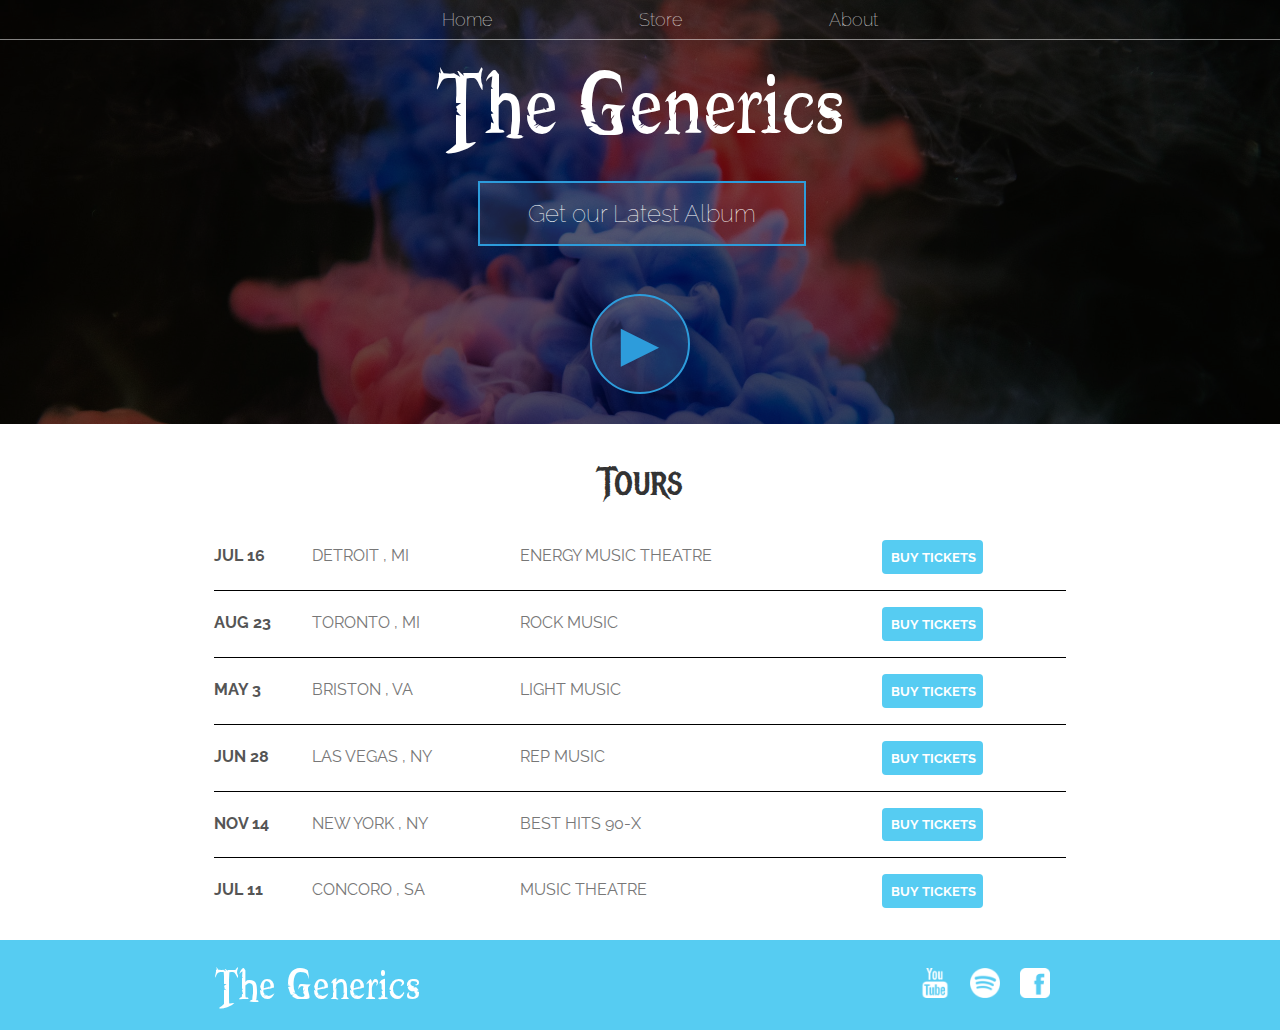
<file: index.html>
<!DOCTYPE html>
<html lang="en">
<head>
	<meta charset="UTF-8">
	<meta name="description" content="rock music">
	<title>The Generics | Home</title>
	<link rel="stylesheet" href="style.css">
</head>
<body>
	<header class="main-header">
		<nav class="nav main-nav">
			<ul>
				<li><a href="index.html">Home</a></li>
				<li><a href="store.html">Store</a></li>
				<li><a href="about.html">About</a></li>
			</ul>
		</nav>
		
		<h1  class="band-name band-name-large">The Generics</h1>
		<div class="container">
			<button type="button" class="btn btn-header">Get our Latest Album</button>
		</div>
		
		<button type="button"  class="btn btn-header btn-play">&#9658</button>
	</header>
	
	<section class="content-section container">
		<h2 class="section-header">Tours</h2>
		<div>
		
			<div class="tour-row">
				<span class="tour-item tour-date">JUL 16</span>
				<span class="tour-item tour-city">DETROIT , MI</span>
				<span class="tour-item tour-arena">ENERGY MUSIC THEATRE</span>
				<button type="button" class="btn tour-item tour-btn btn-primary">BUY TICKETS</button>
			</div>
			
			<div class="tour-row">
				<span class="tour-item tour-date">AUG 23</span>
				<span class="tour-item tour-city">TORONTO , MI</span>
				<span class="tour-item tour-arena">ROCK MUSIC</span>
				<button type="button" class="btn tour-item tour-btn btn-primary">BUY TICKETS</button>
			</div>
			
			<div class="tour-row">
				<span class="tour-item tour-date">MAY 3</span>
				<span class="tour-item tour-city"> BRISTON , VA</span>
				<span class="tour-item tour-arena">LIGHT MUSIC</span>
				<button type="button" class="btn tour-item tour-btn btn-primary">BUY TICKETS</button>
			</div>
			
			<div class="tour-row">
				<span class="tour-item tour-date">JUN 28</span>
				<span class="tour-item tour-city">LAS VEGAS , NY</span>
				<span class="tour-item tour-arena">REP MUSIC</span>
				<button type="button" class="btn tour-item tour-btn btn-primary">BUY TICKETS</button>
			</div>
			
			<div class="tour-row">
				<span class="tour-item tour-date">NOV 14</span>
				<span class="tour-item tour-city">NEW YORK , NY</span>
				<span class="tour-item tour-arena">BEST HITS 90-X</span>
				<button type="button" class="btn tour-item tour-btn btn-primary">BUY TICKETS</button>
			</div>
			
			<div class="tour-row">
				<span class="tour-item tour-date">JUL 11</span>
				<span class="tour-item tour-city">CONCORO , SA</span>
				<span class="tour-item tour-arena">MUSIC THEATRE</span>
				<button type="button" class="btn tour-item tour-btn btn-primary">BUY TICKETS</button>
			</div>
		</div>
	</section>
					
	<footer class="main-footer">
		<div class="container main-footer-container">
	 		<h3 class="band-name">The Generics</h3>
	 		<ul class="nav footer-nav">
			 	<a href="https://youtube.com" target="_blank"><li><img src="images/YouTube%20Logo.png" alt="youtube"></li></a>
		 		<a href="https://spotify.com" target="_blank"><li><img src="images/Spotify%20Logo.png" alt="spotify"></li></a>
		 		<a href="https://facebook.com" target="_blank"><li><img src="images/Facebook%20Logo.png" alt="facebook"></li></a>
	 		</ul>
		</div>	
	</footer>
</body>
</html>
</file>
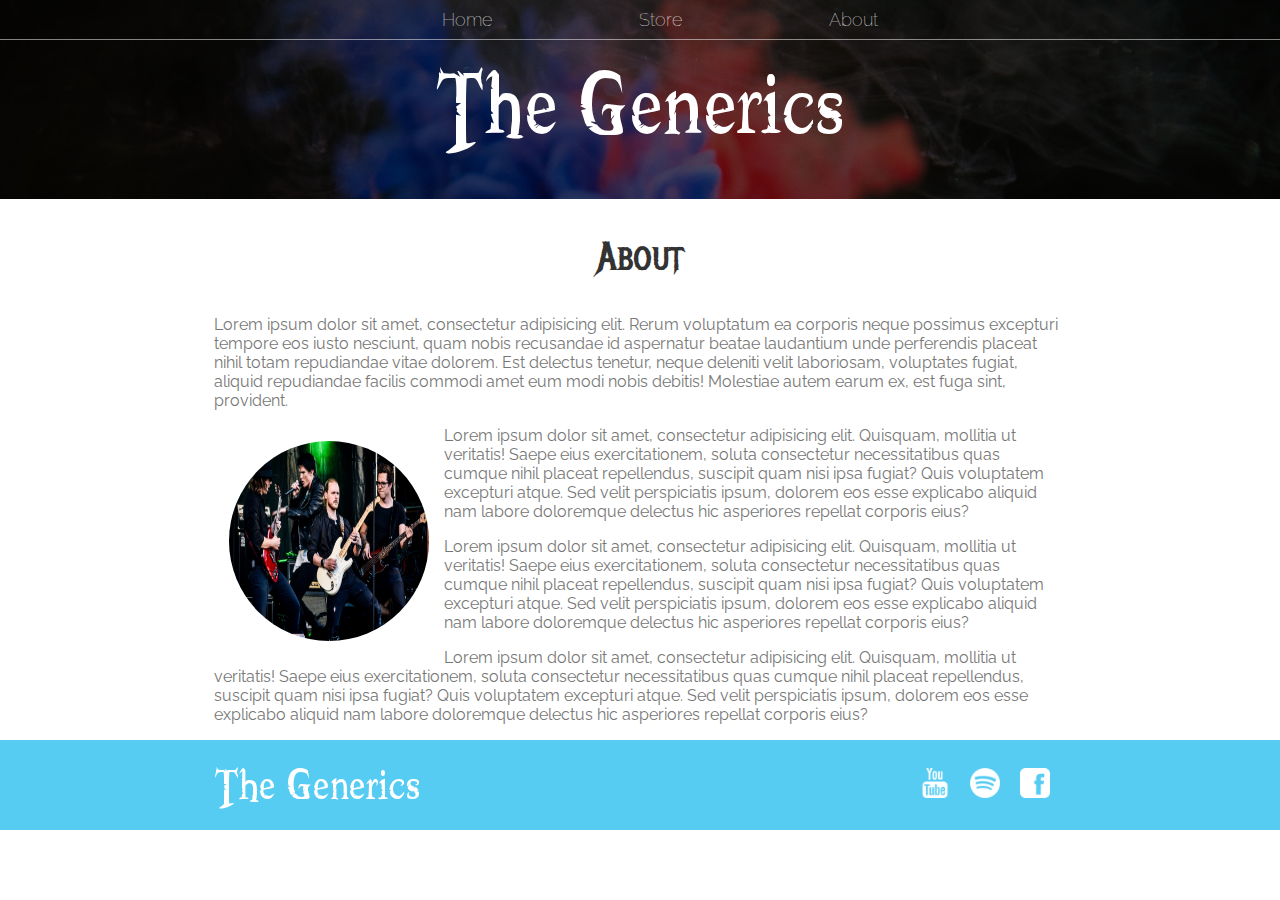
<file: about.html>
<!DOCTYPE html>
<html lang="en">
<head>
	<meta charset="UTF-8">
	<meta name="description" content="rock music">
	<link rel="stylesheet" href="style.css">
</head>
<body>
	<header class="main-header">
		<nav class="nav main-nav">
			<ul>
				<li><a href="index.html">Home</a></li>
				<li><a href="store.html">Store</a></li>
				<li><a href="about.html">About</a></li>
			</ul>
		</nav>
		
		<h1 class="band-name band-name-large">The Generics</h1>
	</header>
	
	<section class="content-section container"> 
		<h2 class="section-header">About</h2>
		<p>Lorem ipsum dolor sit amet, consectetur adipisicing elit. Rerum voluptatum ea corporis neque possimus excepturi tempore eos iusto nesciunt, quam nobis recusandae id aspernatur beatae laudantium unde perferendis placeat nihil totam repudiandae vitae dolorem. Est delectus tenetur, neque deleniti velit laboriosam, voluptates fugiat, aliquid repudiandae facilis commodi amet eum modi nobis debitis! Molestiae autem earum ex, est fuga sint, provident.</p>
		<img src="images/Band%20Members.png" alt="bandMembers" class="about-band-image">
		<p>Lorem ipsum dolor sit amet, consectetur adipisicing elit. Quisquam, mollitia ut veritatis! Saepe eius exercitationem, soluta consectetur necessitatibus quas cumque nihil placeat repellendus, suscipit quam nisi ipsa fugiat? Quis voluptatem excepturi atque. Sed velit perspiciatis ipsum, dolorem eos esse explicabo aliquid nam labore doloremque delectus hic asperiores repellat corporis eius?</p>
		<p>Lorem ipsum dolor sit amet, consectetur adipisicing elit. Quisquam, mollitia ut veritatis! Saepe eius exercitationem, soluta consectetur necessitatibus quas cumque nihil placeat repellendus, suscipit quam nisi ipsa fugiat? Quis voluptatem excepturi atque. Sed velit perspiciatis ipsum, dolorem eos esse explicabo aliquid nam labore doloremque delectus hic asperiores repellat corporis eius?</p>
		<p>Lorem ipsum dolor sit amet, consectetur adipisicing elit. Quisquam, mollitia ut veritatis! Saepe eius exercitationem, soluta consectetur necessitatibus quas cumque nihil placeat repellendus, suscipit quam nisi ipsa fugiat? Quis voluptatem excepturi atque. Sed velit perspiciatis ipsum, dolorem eos esse explicabo aliquid nam labore doloremque delectus hic asperiores repellat corporis eius?</p>
	</section>
	 
	<footer class="main-footer">
		<div class="container main-footer-container">
	 		<h3 class="band-name">The Generics</h3>
	 		<ul class="nav footer-nav">
			 	<a href="https://youtube.com" target="_blank"><li><img src="images/YouTube%20Logo.png" alt="youtube"></li></a>
		 		<a href="https://spotify.com" target="_blank"><li><img src="images/Spotify%20Logo.png" alt="spotify"></li></a>
		 		<a href="https://facebook.com" target="_blank"><li><img src="images/Facebook%20Logo.png" alt="facebook"></li></a>
	 		</ul>
		</div>	
	</footer>
</body>
</html>
</file>
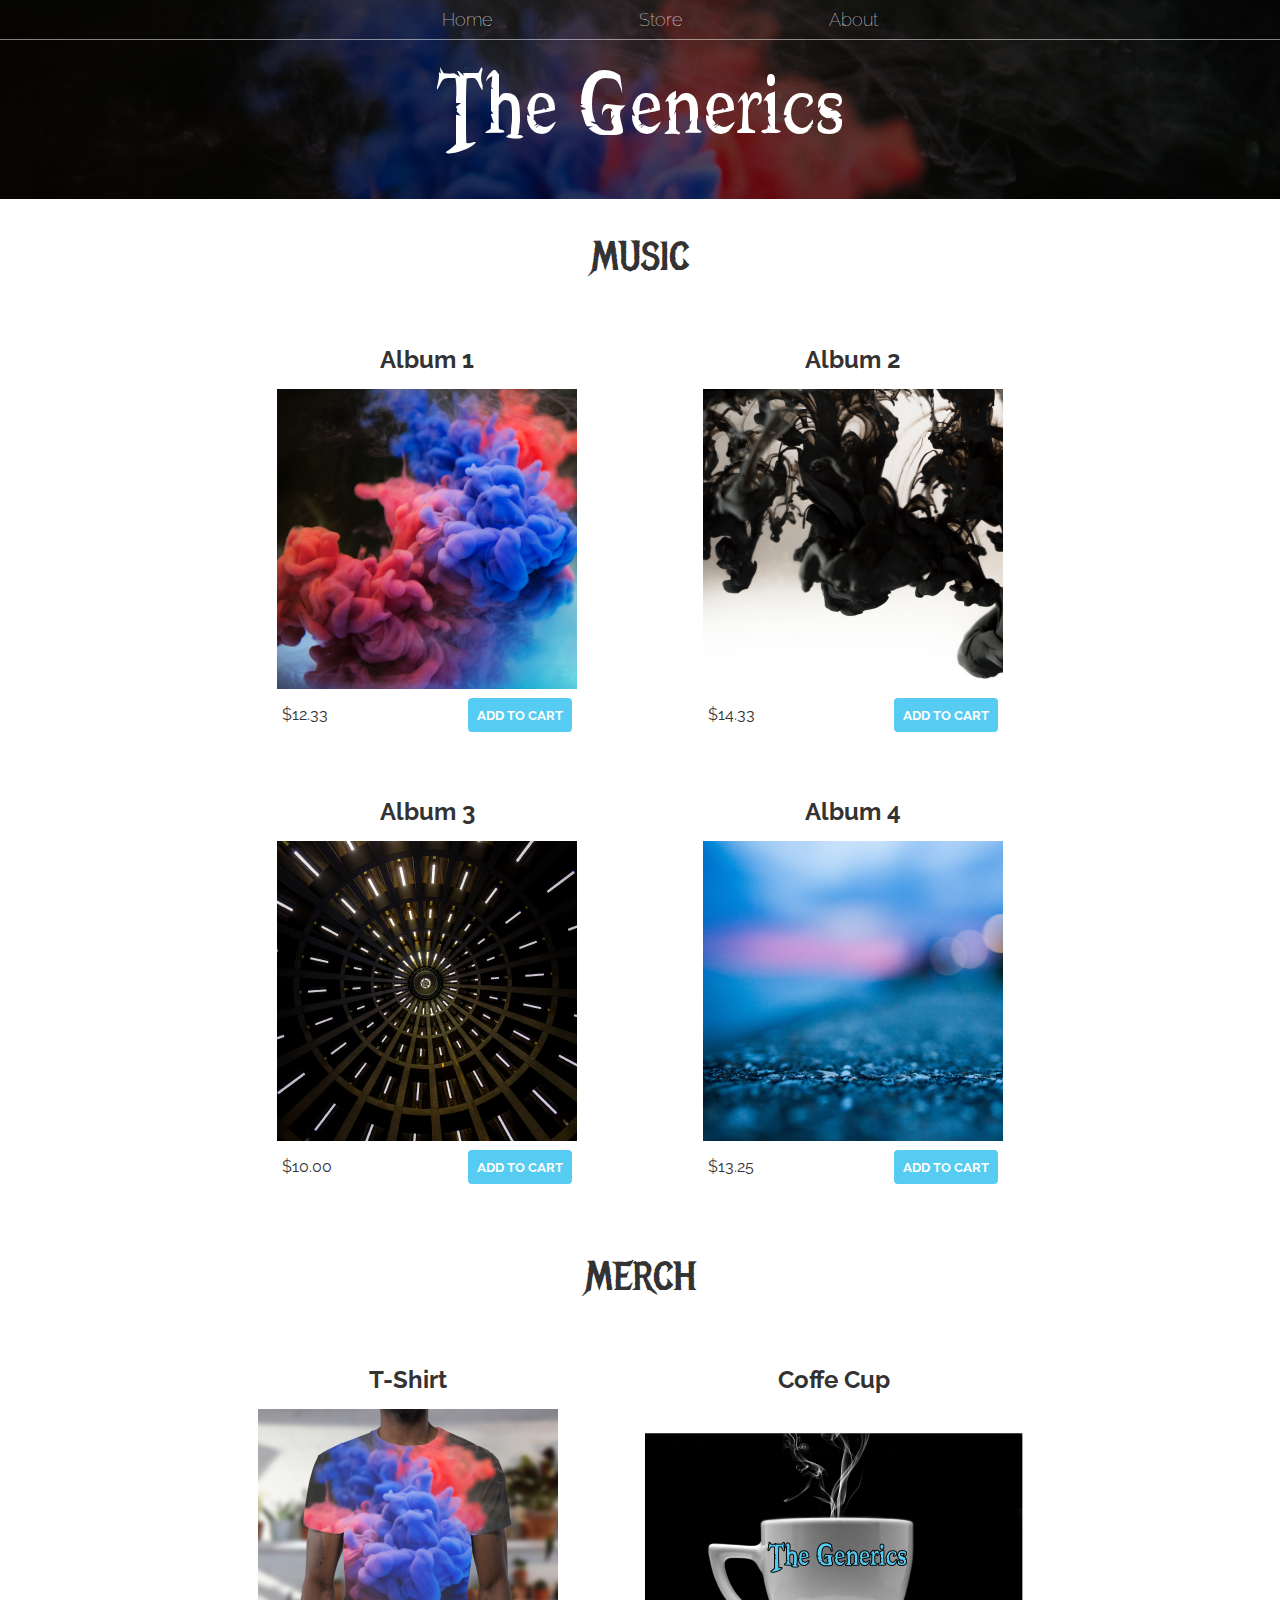
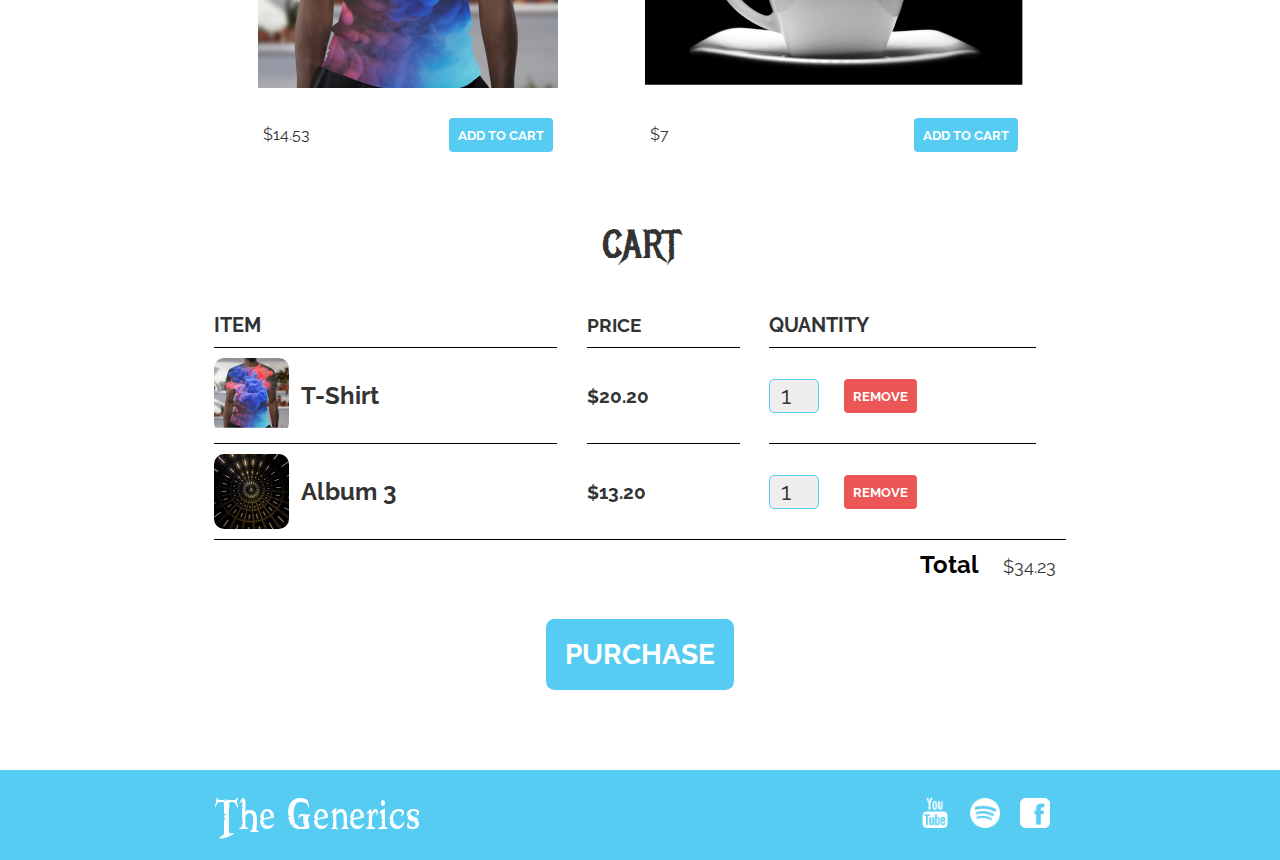
<file: store.html>
<!DOCTYPE html>
<html lang="en">

<head>
	<meta charset="UTF-8">
	<meta name="description" content="rock music">
	<link rel="stylesheet" href="style.css">
</head>

<body>
	<header class="main-header">
		<nav class="nav main-nav">
			<ul>
				<li><a href="index.html">Home</a></li>
				<li><a href="store.html">Store</a></li>
				<li><a href="about.html">About</a></li>
			</ul>
		</nav>
		<h1 class="band-name band-name-large">The Generics</h1>
	</header>

	<section class="container content-section">
		<h2 class="section-header">MUSIC</h2>
		<div class="shop-items">
			<div class="shop-item">
				<span class="shop-item-title">Album 1</span>
				<img src="images/Album%201.png" class="shop-item-image" alt="album1">
				<div class="shop-item-details">
					<span class="shop-item-price">$12.33</span>
					<button role="button" class="btn btn-primary shop-item-button">ADD TO CART</button>
				</div>
			</div>

			<div class="shop-item">
				<span class="shop-item-title">Album 2</span>
				<img src="images/Album%202.png" class="shop-item-image" alt="album2">
				<div class="shop-item-details">
					<span class="shop-item-price">$14.33</span>
					<button role="button" class="btn btn-primary shop-item-button">ADD TO CART</button>
				</div>
			</div>

			<div class="shop-item">
				<span class="shop-item-title">Album 3</span>
				<img src="images/Album%203.png" class="shop-item-image" alt="album3">
				<div class="shop-item-details">
					<span class="shop-item-price">$10.00</span>
					<button role="button" class="btn btn-primary shop-item-button">ADD TO CART</button>
				</div>
			</div>

			<div class="shop-item">
				<span class="shop-item-title">Album 4</span>
				<img src="images/Album%204.png" class="shop-item-image" alt="album4">
				<div class="shop-item-details">
					<span class="shop-item-price">$13.25</span>
					<button role="button" class="btn btn-primary shop-item-button">ADD TO CART</button>
				</div>
			</div>
		</div>
	</section>
	<section class="container content-section">
		<h2 class="section-header">MERCH</h2>
		<div class="shop-items">

			<div class="shop-item">
				<span class="shop-item-title">T-Shirt</span>
				<img src="images/Shirt.png" class="shop-item-image" alt="shirt">
				<div class="shop-item-details">
					<span class="shop-item-price">$14.53</span>
					<button role="button" class="btn btn-primary shop-item-button">ADD TO CART</button>
				</div>
			</div>

			<div class="shop-item">
				<span class="shop-item-title">Coffe Cup</span>
				<img src="images/Cofee.png" class="shop-item-image" alt="cofee">
				<div class="shop-item-details">
					<span class="shop-item-price">$7</span>
					<button role="button" class="btn btn-primary shop-item-button">ADD TO CART</button>
				</div>
			</div>

		</div>
	</section>
	<section class="container content-section">
		<h2 class="section-header">CART</h2>
		<div class="cart-rows">
			<div class="cart-row">
				<span class="cart-item cart-header cart-column">ITEM</span>
				<span class="cart-price cart-header cart-column">PRICE</span>
				<span class="cart-quantity cart-header cart-column">QUANTITY</span>
			</div>
			<div class="cart-row">
				<div class="cart-item cart-header cart-column">
					<img src="images/Shirt.png" class="cart-item-image" alt="shirt" height="100">
					<span class="cart-item-title">T-Shirt</span>
				</div>
				<span class="cart-price cart-header cart-column">$20.20</span>
				<div class="cart-quantity cart-header cart-column">
					<input type="number" value="1" class="cart-quantity-input">
					<button role="button" class="btn btn-danger cart-quantity-button">REMOVE</button>
				</div>
			</div>

			<div class="cart-row">
				<div class="cart-item cart-header cart-column">
					<img src="images/Album%203.png" class="cart-item-image" alt="shirt" height="100">
					<span class="cart-item-title">Album 3</span>
				</div>
				<span class="cart-price cart-header cart-column">$13.20</span>
				<div class="cart-quantity cart-header cart-column">
					<input type="number" value="1" class="cart-quantity-input">
					<button role="button" class="btn btn-danger cart-quantity-button">REMOVE</button>
				</div>
			</div>

		</div>

		<div class="cart-total">
			<strong class="cart-total-title">Total</strong>
			<span class="cart-total-price">$34.23</span>
		</div>
		<button role="banner" class="btn btn-primary btn-purchase">PURCHASE</button>
	</section>

	<footer class="main-footer">
		<div class="container main-footer-container">
	 		<h3 class="band-name">The Generics</h3>
	 		<ul class="nav footer-nav">
			 	<a href="https://youtube.com" target="_blank"><li><img src="images/YouTube%20Logo.png" alt="youtube"></li></a>
		 		<a href="https://spotify.com" target="_blank"><li><img src="images/Spotify%20Logo.png" alt="spotify"></li></a>
		 		<a href="https://facebook.com" target="_blank"><li><img src="images/Facebook%20Logo.png" alt="facebook"></li></a>
	 		</ul>
		</div>	
	</footer>
</body>

</html>
</file>
<file: style.css>
@import url('https://fonts.googleapis.com/css?family=Raleway');
@import url('https://fonts.googleapis.com/css?family=Metal+Mania');

@font-face{
	font-family: "Booter - Zero Zero";
	src:url("fonts/Booter - Zero Zero.woff")format("woff"),
			url("fonts/Booter - Zero Zero.woff2")format('woff2');
	font-weight: normal;
	font-style:normal;
}

*{
	box-sizing: border-box;
	font-family:"Raleway";
	color:#777;
}

.nav li{
	display: inline;
	
}
.nav a{
	display: inline-block;
	padding: .5em;
	color:white;
	text-decoration: none;
}
.nav a:hover{
	background-color:rgba(255,255,255 ,.5);
}

.main-nav{
	text-align: center;
	font-size:1.1em;
	font-weight: lighter;
	border-bottom: 1px solid rgba(255,255,255,.5);
}
.main-nav li{
	padding: 0 5%;
}

html , body{
	margin: 0;
	padding: 0;
}

nav ul{
	margin: 0;
}
.main-header{
	background-color:rgba(0 , 0 , 0 , .6); 
	background-image:url(images/Header%20Background.jpg);
	background-blend-mode: multiply;
	background-size:cover; 
	padding-bottom: 30px;
}

.band-name{
	text-align:center;
	margin: 0 ;
	font-size:4em;
	font-family: "Booter - Zero Zero";
	font-weight: normal;
	color:white;
}
.band-name-large{
	font-size: 8em;
}

.content-section{
	margin:1em;
}
.container{
	max-width:900px;
	margin:0 auto;
	padding:0 1.5em;
}

.section-header{
	font-family: "Metal Mania";
	font-weight: normal;
	color:#333;
	text-align: center;
	font-size:2.5em;
}
.about-band-image{
	float:left;
	height: 200px;
	width:200px;
	margin: 15px;
	border-radius: 50%;
}
.main-footer{
	background-color:#56ccf2;
	color:white;
	padding: .25em 0;
}
.main-footer-container{
	display: flex;
	align-items: center;
}
.main-footer-container ul{
	flex-grow:1;
	text-align: end;
}
.footer-nav{
	padding: 0 .5em;
}
.footer-nav img{
	width: 30px;
	height: 30px;
}
.btn{
	text-align:center;
	vertical-align: middle;
	padding:.67em;
	cursor:pointer;
}
.btn-header{
	margin:.5em 15% 2em 31%;
	color:white;
	border:2px solid #2D9CDB;
	background-color:rgba(255,255,255,.1);
	border-radius: 0;
	font-size: 1.5em;
	font-weight: lighter;
	padding-left: 2em;
	padding-right: 2em;
}
.btn-header:hover{
	background-color:rgba(255,255,255,.3)
}
.btn-play{
	display: block;
	margin:0 auto;
	color:#2d9cdb;
	font-size:4em;
	border-radius:50%;
	padding: 0;
	width: 100px;
	height: 100px;
}
.tour-row{
	border-bottom:1px solid black;
	padding-bottom:1em;
	margin-bottom:1em; 
}
.tour-row:last-child{
	border-bottom: none;
}
.tour-item{
	display: inline-block;
	padding-right:  .5em;
	
}
.tour-date{
	color:#555;
	font-weight: bold;
	width: 11%;
}
.tour-city{
	width:24%;
}
.tour-arena{
	width:42%;
}
.tour-btn{
	max-width: 19%;
}
.btn-primary{
	color:white;
	background-color:#56ccf2;
	border:none;
	border-radius:.3em;
	font-weight:bold; 
}
.btn-primary:hover{
	background-color:#2d9cdb; 
}
	
/*shop page*/
	
.shop-item{
	margin:30px;
}
.shop-item-title{
	display:block;
	width:100%;
	text-align: center;
	font-weight: bold;
	font-size:1.5em;
	color:#333;
	margin-bottom:15px;
}
.shop-item-image{
	heigt:250px;
}
.shop-item-details{
	display: flex;
	align-items:center;
	padding:5px;
}
.shop-item-price{
	flex-grow: 1;
	color:#333;
}
.shop-items{
	display: flex;
	flex-wrap: wrap;
	justify-content: space-around;
}

.cart-header{
	font-weight: bold;
	font-size:1.25em;
	color:#333;
}
.cart-column{
	display: flex;
	align-items:center;
	border-bottom: 1px solid black;
	margin-right: 1.5em;
	padding-bottom: 10px;
	margin-top:10px;
}
.cart-row{
	display: flex;
}
.cart-item{
	width:45%;
}
.cart-price{
	width:20%;
	font-size:1.2em;
	color:#333;
}
.cart-quantity{
	width:35%;
}

.cart-item-title{
	color:#333;
	margin-left:.5em;
	font-size:1.2em;
}
.cart-item-image{
	width:75px;
	height: auto;
	border-radius:10px;
}
.btn-danger{
	color:white;
	background-color: #eb5757;
	border:none;
	border-radius: .3em;
	font-weight: bold;
}
.btn-danger:hover{
	background-color:#cc4c4c;
}
.cart-quantity-input{
	height:34px;
	width:50px;
	border-radius:5px;
	border:1px solid #56ccf2;
	background-color:#eee;
	color:#333;
	padding: 0;
	text-align: center;
	font-size:1.2em;
	margin-right:25px;
}

.cart-row:last-child{
	border-bottom:1px solid black;
}
.cart-row:last-child .cart-column{
	border:none;
}

.cart-total{
	text-align:end;
	margin-top:10px;
	margin-right: 10px;
}
.cart-total-title{
font-weight: bold;
font-size:1.5em;
color:black;
margin-right:20px;
}
.cart-total-price{
	color:#333;
	font-size:1.1em;
	
}
.btn-purchase{
	display: block;
	margin:40px auto 80px auto;
	font-size:1.75em;
}
</file>
